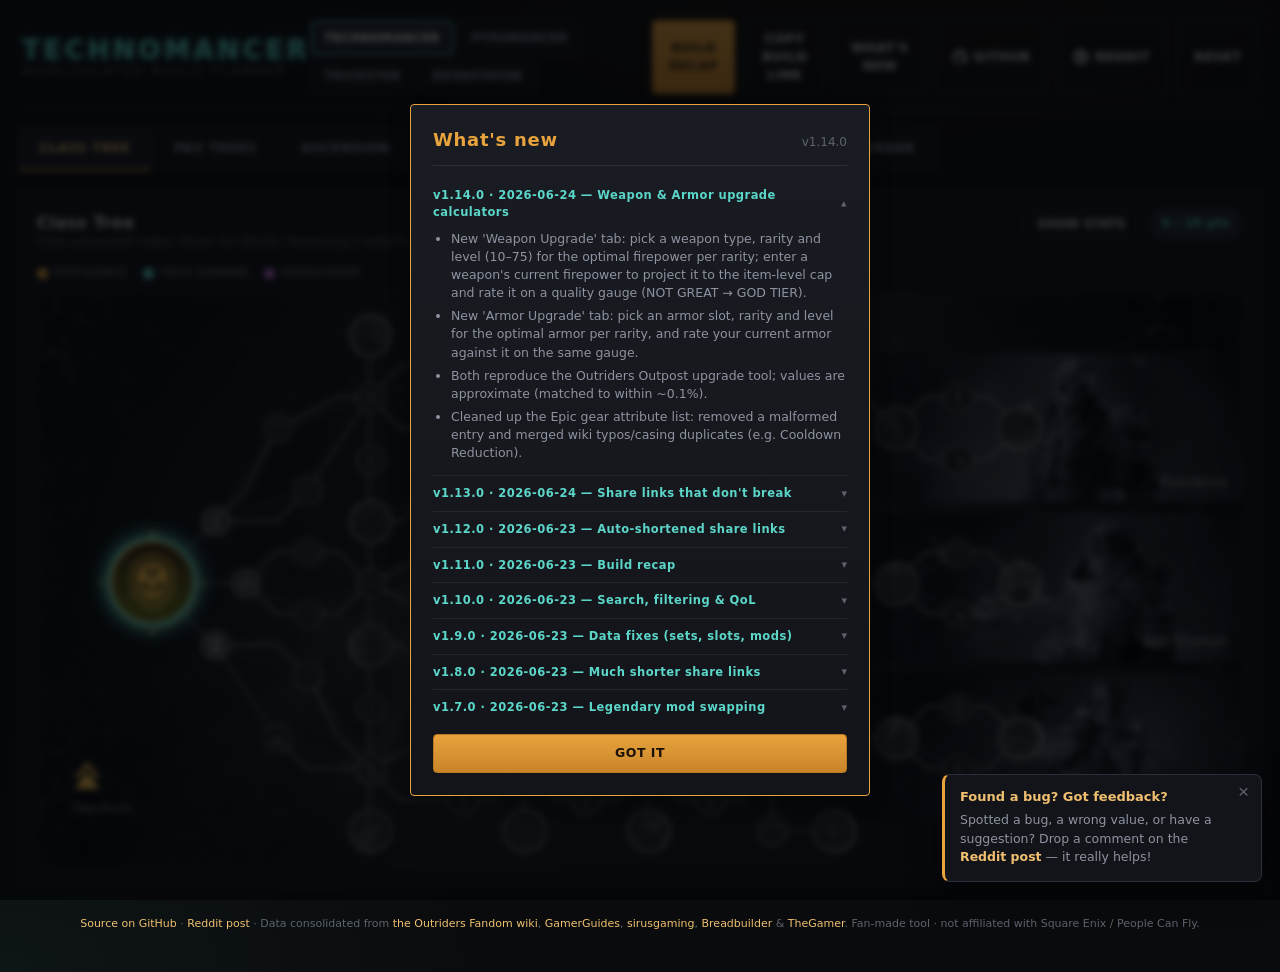
<file: index.html>
<!DOCTYPE html>
<html lang="en">
<head>
  <meta charset="UTF-8" />
  <meta name="viewport" content="width=device-width, initial-scale=1.0" />
  <title>Outriders Worldslayer — Build Planner</title>
  <link rel="stylesheet" href="styles.css" />
</head>
<body>
  <div id="app">
    <header class="topbar">
      <div class="brand">
        <span class="brand-class" id="brand-class">TECHNOMANCER</span>
        <span class="brand-sub">Worldslayer Build Planner</span>
      </div>
      <div class="class-switch" id="class-switch"></div>
      <div class="topbar-actions">
        <button id="btn-recap" class="btn btn-accent">Build recap</button>
        <button id="btn-share" class="btn btn-ghost">Copy build link</button>
        <button id="btn-whatsnew" class="btn btn-ghost">What's new</button>
        <a class="btn btn-ghost" href="https://github.com/Kernzs/Outriders-Worldslayer-planer" target="_blank" rel="noopener"><svg class="btn-ico" viewBox="0 0 24 24" aria-hidden="true"><path fill="currentColor" d="M12 .5C5.4.5 0 5.9 0 12.6c0 5.3 3.4 9.8 8.2 11.4.6.1.8-.3.8-.6v-2c-3.3.7-4-1.6-4-1.6-.6-1.4-1.3-1.8-1.3-1.8-1.1-.7.1-.7.1-.7 1.2.1 1.8 1.2 1.8 1.2 1.1 1.8 2.8 1.3 3.5 1 .1-.8.4-1.3.8-1.6-2.7-.3-5.5-1.3-5.5-5.9 0-1.3.5-2.4 1.2-3.2-.1-.3-.5-1.5.1-3.2 0 0 1-.3 3.3 1.2a11.5 11.5 0 0 1 6 0C17 5 18 5.3 18 5.3c.6 1.7.2 2.9.1 3.2.8.8 1.2 1.9 1.2 3.2 0 4.6-2.8 5.6-5.5 5.9.4.4.8 1.1.8 2.2v3.3c0 .3.2.7.8.6A12 12 0 0 0 24 12.6C24 5.9 18.6.5 12 .5z"/></svg>GitHub</a>
        <a class="btn btn-ghost" href="https://www.reddit.com/r/outriders/comments/1udcecz/i_built_a_free_outriders_worldslayer_build/" target="_blank" rel="noopener"><svg class="btn-ico" viewBox="0 0 24 24" aria-hidden="true"><path fill="currentColor" d="M12 0A12 12 0 0 0 0 12a12 12 0 0 0 12 12 12 12 0 0 0 12-12A12 12 0 0 0 12 0zm5.01 4.74c.69 0 1.25.56 1.25 1.25a1.25 1.25 0 0 1-2.5.06l-2.6-.55-.8 3.75c1.83.07 3.48.63 4.68 1.49.3-.31.73-.5 1.2-.5.97 0 1.76.8 1.76 1.76 0 .72-.43 1.33-1.01 1.61.03.17.04.34.04.52 0 2.7-3.13 4.87-7 4.87-3.88 0-7.02-2.17-7.02-4.87 0-.18.02-.35.05-.52A1.76 1.76 0 0 1 3 11.74c0-.96.79-1.75 1.76-1.75.46 0 .89.19 1.2.5 1.21-.86 2.85-1.42 4.68-1.49l.91-4.27a.34.34 0 0 1 .41-.27l2.96.63c.21-.43.65-.73 1.16-.73zM9.25 12c-.69 0-1.25.56-1.25 1.25 0 .69.56 1.25 1.25 1.25.69 0 1.25-.56 1.25-1.25 0-.69-.56-1.25-1.25-1.25zm5.5 0c-.69 0-1.25.56-1.25 1.25 0 .69.56 1.25 1.25 1.25.69 0 1.25-.56 1.25-1.25 0-.69-.56-1.25-1.25-1.25zm-5.47 3.99a.33.33 0 0 0-.23.57c.84.84 2.43.9 2.9.9.46 0 2.05-.06 2.9-.9a.33.33 0 1 0-.46-.46c-.53.53-1.67.71-2.43.71-.76 0-1.9-.18-2.43-.71a.33.33 0 0 0-.25-.1z"/></svg>Reddit</a>
        <button id="btn-reset" class="btn btn-ghost">Reset</button>
      </div>
    </header>

    <nav class="tabs" id="tabs">
      <button class="tab is-active" data-tab="tree">Class Tree</button>
      <button class="tab" data-tab="pax">PAX Trees</button>
      <button class="tab" data-tab="ascension">Ascension</button>
      <button class="tab" data-tab="loadout">Gear &amp; Skills</button>
      <button class="tab" data-tab="wupgrade">Weapon Upgrade</button>
      <button class="tab" data-tab="aupgrade">Armor Upgrade</button>
    </nav>

    <div class="layout">
      <main class="content">
        <section class="panel" id="panel-tree"></section>
        <section class="panel hidden" id="panel-pax"></section>
        <section class="panel hidden" id="panel-ascension"></section>
        <section class="panel hidden" id="panel-loadout"></section>
        <section class="panel hidden" id="panel-wupgrade"></section>
        <section class="panel hidden" id="panel-aupgrade"></section>
      </main>

      <aside class="summary" id="summary">
        <h2 class="summary-title">Build Summary</h2>
        <div id="summary-body"></div>
      </aside>
    </div>

    <footer class="footnote">
      <a href="https://github.com/Kernzs/Outriders-Worldslayer-planer" target="_blank" rel="noopener">Source on GitHub</a> ·
      <a href="https://www.reddit.com/r/outriders/comments/1udcecz/i_built_a_free_outriders_worldslayer_build/" target="_blank" rel="noopener">Reddit post</a> ·
      Data consolidated from
      <a href="https://outriders.fandom.com" target="_blank" rel="noopener">the Outriders Fandom wiki</a>,
      <a href="https://www.gamerguides.com/outriders-worldslayer" target="_blank" rel="noopener">GamerGuides</a>,
      <a href="https://sirusgaming.com" target="_blank" rel="noopener">sirusgaming</a>,
      <a href="https://paradoxzyx.github.io" target="_blank" rel="noopener">Breadbuilder</a> &amp;
      <a href="https://www.thegamer.com" target="_blank" rel="noopener">TheGamer</a>.
      Fan-made tool · not affiliated with Square Enix / People Can Fly.
    </footer>
  </div>

  <script src="data.js"></script>
  <script src="app.js"></script>
  <!-- Privacy-friendly, cookieless analytics (GoatCounter) — aggregate counts only, no personal data. -->
  <script data-goatcounter="https://kernz-outriders.goatcounter.com/count"
          async src="//gc.zgo.at/count.js"></script>
</body>
</html>
</file>
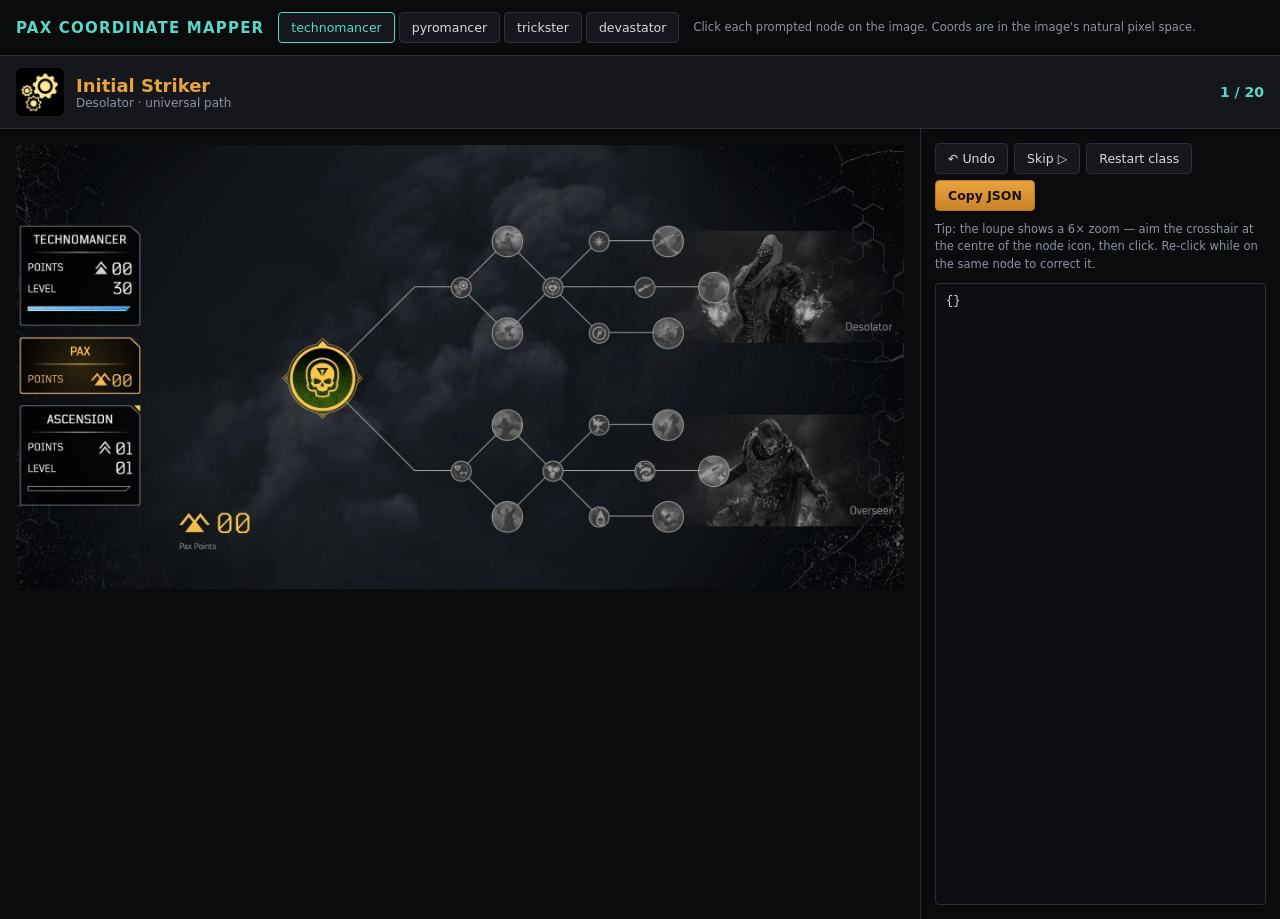
<file: tools/pax-mapper.html>
<!DOCTYPE html>
<html lang="en">
<head>
<meta charset="UTF-8" />
<meta name="viewport" content="width=device-width, initial-scale=1.0" />
<title>PAX coordinate mapper</title>
<style>
  :root { --bg:#0a0b0d; --panel:#15171d; --line:#2b2f3a; --txt:#d7dae0; --dim:#8d93a0; --accent:#e8a33d; --tech:#5bd6c9; --good:#6fcf6f; }
  * { box-sizing:border-box; }
  body { margin:0; background:var(--bg); color:var(--txt); font:14px "Segoe UI",system-ui,sans-serif; }
  header { display:flex; align-items:center; gap:14px; flex-wrap:wrap; padding:12px 16px; border-bottom:1px solid var(--line); position:sticky; top:0; background:var(--bg); z-index:10; }
  h1 { font-size:15px; margin:0; letter-spacing:.08em; color:var(--tech); }
  .classes { display:flex; gap:4px; }
  button { font:inherit; font-size:12.5px; padding:7px 12px; border-radius:4px; border:1px solid var(--line); background:var(--panel); color:var(--txt); cursor:pointer; }
  button:hover { border-color:var(--accent); }
  button.active { border-color:var(--tech); color:var(--tech); }
  .accent { background:linear-gradient(180deg,var(--accent),#c9842a); color:#1a1206; border-color:#b9791f; font-weight:700; }
  .prompt { display:flex; align-items:center; gap:12px; padding:12px 16px; background:var(--panel); border-bottom:1px solid var(--line); }
  .prompt img { width:48px; height:48px; border-radius:6px; background:#000; object-fit:contain; }
  .prompt .big { font-size:18px; font-weight:700; color:var(--accent); }
  .prompt .sub { font-size:12px; color:var(--dim); }
  .prompt .prog { margin-left:auto; font-variant-numeric:tabular-nums; color:var(--tech); font-weight:700; }
  .wrap { display:grid; grid-template-columns:1fr 360px; gap:0; }
  .stage-wrap { position:relative; padding:16px; overflow:auto; }
  .stage { position:relative; display:inline-block; cursor:crosshair; }
  .stage img { display:block; width:100%; max-width:1500px; user-select:none; -webkit-user-drag:none; }
  .reticle { position:fixed; width:46px; height:46px; border:2px solid var(--accent); border-radius:50%; pointer-events:none; transform:translate(-50%,-50%); z-index:50; box-shadow:0 0 0 1px #000; }
  .reticle::before,.reticle::after { content:""; position:absolute; background:var(--accent); }
  .reticle::before { left:50%; top:-8px; width:1px; height:62px; transform:translateX(-50%); }
  .reticle::after { top:50%; left:-8px; height:1px; width:62px; transform:translateY(-50%); }
  .loupe { position:fixed; width:160px; height:160px; border:2px solid var(--tech); border-radius:50%; pointer-events:none; z-index:50; overflow:hidden; box-shadow:0 4px 16px rgba(0,0,0,.6); background:#000; }
  .loupe canvas { display:block; }
  .placed { position:absolute; width:14px; height:14px; transform:translate(-50%,-50%); border-radius:50%; background:rgba(111,207,111,.35); border:2px solid var(--good); pointer-events:none; }
  .placed.cur { background:rgba(232,163,61,.4); border-color:var(--accent); }
  aside { border-left:1px solid var(--line); padding:14px; display:flex; flex-direction:column; gap:10px; height:calc(100vh - 110px); position:sticky; top:110px; }
  .controls { display:flex; gap:6px; flex-wrap:wrap; }
  textarea { flex:1; width:100%; background:#0c0e13; color:var(--txt); border:1px solid var(--line); border-radius:4px; padding:10px; font:12px ui-monospace,Consolas,monospace; resize:none; }
  .hint { font-size:11.5px; color:var(--dim); line-height:1.5; }
  .done { color:var(--good); font-weight:700; }
</style>
</head>
<body>
<header>
  <h1>PAX COORDINATE MAPPER</h1>
  <div class="classes" id="classes"></div>
  <span class="hint">Click each prompted node on the image. Coords are in the image's natural pixel space.</span>
</header>
<div class="prompt" id="prompt"></div>
<div class="wrap">
  <div class="stage-wrap">
    <div class="stage" id="stage"><img id="tree" alt=""></div>
  </div>
  <aside>
    <div class="controls">
      <button id="undo">↶ Undo</button>
      <button id="skip">Skip ▷</button>
      <button id="restart">Restart class</button>
      <button id="copy" class="accent">Copy JSON</button>
    </div>
    <div class="hint">Tip: the loupe shows a 6× zoom — aim the crosshair at the centre of the node icon, then click. Re-click while on the same node to correct it.</div>
    <textarea id="out" spellcheck="false"></textarea>
  </aside>
</div>

<div class="reticle" id="reticle" style="display:none"></div>
<div class="loupe" id="loupe" style="display:none"><canvas id="loupeC" width="160" height="160"></canvas></div>

<script src="../data.js"></script>
<script>
(() => {
  const D = window.OUTRIDERS_DATA;
  const CLASSES = ["technomancer","pyromancer","trickster","devastator"];
  const NAT_W = 2000, NAT_H = 1000; // thegamer PAX tree images
  const ZOOM = 6, LOUPE = 160;

  const stage = document.getElementById("stage");
  const img = document.getElementById("tree");
  const reticle = document.getElementById("reticle");
  const loupe = document.getElementById("loupe");
  const lctx = document.getElementById("loupeC").getContext("2d");
  const promptEl = document.getElementById("prompt");
  const out = document.getElementById("out");

  let cls = CLASSES[0];
  let queue = [];      // {branch, path, name, icon}
  let idx = 0;
  const coords = {};   // coords[class][branch][name] = [x,y]

  function buildQueue() {
    queue = [];
    for (const b of D.classes[cls].pax.branches)
      for (const n of b.nodes)
        queue.push({ branch: b.name, path: n.path, name: n.name, icon: n.icon });
    idx = 0;
  }
  function natFromEvent(e) {
    const r = img.getBoundingClientRect();
    const x = (e.clientX - r.left) / r.width * NAT_W;
    const y = (e.clientY - r.top) / r.height * NAT_H;
    return [Math.round(x), Math.round(y)];
  }
  function curNode() { return queue[idx]; }

  function renderPrompt() {
    const n = curNode();
    if (!n) { promptEl.innerHTML = `<span class="done">✓ All ${queue.length} nodes placed for ${cls}. Copy the JSON →</span>`; renderMarkers(); return; }
    const placed = coords[cls]?.[n.branch]?.[n.name];
    promptEl.innerHTML =
      `${n.icon ? `<img src="../assets/pax/${encodeURIComponent(n.icon)}" alt="">` : `<div style="width:48px"></div>`}
       <div><div class="big">${n.name}</div><div class="sub">${n.branch} · ${n.path} path${placed ? ` · already at [${placed}] (click to redo)` : ""}</div></div>
       <div class="prog">${idx + 1} / ${queue.length}</div>`;
    renderMarkers();
  }
  function renderMarkers() {
    stage.querySelectorAll(".placed").forEach((m) => m.remove());
    const c = coords[cls] || {};
    for (const b of Object.keys(c)) for (const name of Object.keys(c[b])) {
      const [x, y] = c[b][name];
      const m = document.createElement("div");
      m.className = "placed" + (curNode() && curNode().name === name && curNode().branch === b ? " cur" : "");
      m.style.left = (x / NAT_W * 100) + "%";
      m.style.top = (y / NAT_H * 100) + "%";
      m.title = name;
      stage.appendChild(m);
    }
  }
  function writeOut() { out.value = JSON.stringify(coords, null, 2); }

  function record(e) {
    const n = curNode(); if (!n) return;
    const [x, y] = natFromEvent(e);
    coords[cls] = coords[cls] || {};
    coords[cls][n.branch] = coords[cls][n.branch] || {};
    coords[cls][n.branch][n.name] = [x, y];
    writeOut();
    if (idx < queue.length) idx++;
    renderPrompt();
  }

  // image + loupe
  stage.addEventListener("click", record);
  stage.addEventListener("mousemove", (e) => {
    reticle.style.display = loupe.style.display = "block";
    reticle.style.left = e.clientX + "px"; reticle.style.top = e.clientY + "px";
    // place loupe offset from cursor, flip near edges
    let lx = e.clientX + 30, ly = e.clientY + 30;
    if (lx + LOUPE > innerWidth) lx = e.clientX - LOUPE - 30;
    if (ly + LOUPE > innerHeight) ly = e.clientY - LOUPE - 30;
    loupe.style.left = lx + "px"; loupe.style.top = ly + "px";
    const [nx, ny] = natFromEvent(e);
    const srcW = LOUPE / ZOOM, srcH = LOUPE / ZOOM;
    lctx.clearRect(0, 0, LOUPE, LOUPE);
    try { lctx.drawImage(img, nx - srcW / 2, ny - srcH / 2, srcW, srcH, 0, 0, LOUPE, LOUPE); } catch {}
    lctx.strokeStyle = "#e8a33d"; lctx.lineWidth = 1;
    lctx.beginPath(); lctx.moveTo(LOUPE/2, 0); lctx.lineTo(LOUPE/2, LOUPE); lctx.moveTo(0, LOUPE/2); lctx.lineTo(LOUPE, LOUPE/2); lctx.stroke();
  });
  stage.addEventListener("mouseleave", () => { reticle.style.display = loupe.style.display = "none"; });

  // controls
  document.getElementById("undo").onclick = () => {
    if (idx > 0) idx--;
    const n = curNode();
    if (n && coords[cls]?.[n.branch]) { delete coords[cls][n.branch][n.name]; }
    writeOut(); renderPrompt();
  };
  document.getElementById("skip").onclick = () => { if (idx < queue.length) idx++; renderPrompt(); };
  document.getElementById("restart").onclick = () => { delete coords[cls]; buildQueue(); writeOut(); renderPrompt(); };
  document.getElementById("copy").onclick = async () => {
    out.select();
    try { await navigator.clipboard.writeText(out.value); document.getElementById("copy").textContent = "Copied!"; setTimeout(()=>document.getElementById("copy").textContent="Copy JSON",1200);} catch {}
  };

  // class switcher
  const cw = document.getElementById("classes");
  for (const c of CLASSES) {
    const b = document.createElement("button");
    b.textContent = c; b.className = c === cls ? "active" : "";
    b.onclick = () => { cls = c; img.src = `../assets/paxtrees/${cls}.jpg`; [...cw.children].forEach(x=>x.classList.toggle("active", x===b)); buildQueue(); renderPrompt(); };
    cw.appendChild(b);
  }

  img.src = `../assets/paxtrees/${cls}.jpg`;
  buildQueue();
  writeOut();
  renderPrompt();
})();
</script>
</body>
</html>
</file>
<file: styles.css>
/* ===== Outriders Worldslayer — Technomancer planner theme ===== */
:root {
  --bg: #0a0b0d;
  --bg-panel: #131419;
  --bg-panel-2: #1a1c23;
  --bg-elev: #20232c;
  --line: #2b2f3a;
  --line-soft: #23262f;
  --txt: #d7dae0;
  --txt-dim: #8d93a0;
  --txt-faint: #5d626e;
  --accent: #e8a33d;      /* amber — Worldslayer gold */
  --accent-2: #f0c070;
  --tech: #5bd6c9;        /* technomancer teal */
  --legendary: #d8762a;   /* legendary orange */
  --good: #6fcf6f;
  --bad: #e0625a;
  --t1: #6f86d6;
  --t2: #c06fd6;
  --t3: #e8a33d;
  --radius: 4px;
  --shadow: 0 4px 18px rgba(0,0,0,.55);
}

* { box-sizing: border-box; scrollbar-width: thin; scrollbar-color: #3a3f4d transparent; }
::-webkit-scrollbar { width: 9px; height: 9px; }
::-webkit-scrollbar-track { background: transparent; }
::-webkit-scrollbar-thumb { background: #2f3441; border-radius: 5px; border: 2px solid transparent; background-clip: content-box; }
::-webkit-scrollbar-thumb:hover { background: var(--accent); background-clip: content-box; }
html, body { margin: 0; padding: 0; }
body {
  background:
    radial-gradient(1200px 600px at 70% -10%, rgba(232,163,61,.06), transparent 60%),
    radial-gradient(900px 500px at 0% 100%, rgba(91,214,201,.05), transparent 55%),
    var(--bg);
  color: var(--txt);
  font-family: "Segoe UI", "Inter", system-ui, sans-serif;
  font-size: 14px;
  line-height: 1.45;
  min-height: 100vh;
}

#app { max-width: 1600px; margin: 0 auto; padding: 0 18px 40px; }

/* ---- Topbar ---- */
.topbar {
  display: flex; align-items: center; justify-content: space-between;
  padding: 20px 4px 16px; border-bottom: 1px solid var(--line);
}
.brand { display: flex; flex-direction: column; line-height: 1.05; }
.brand-class {
  font-size: 26px; font-weight: 800; letter-spacing: .14em;
  color: var(--tech); text-shadow: 0 0 18px rgba(91,214,201,.35);
}
.brand-sub { font-size: 12px; letter-spacing: .25em; color: var(--txt-faint); text-transform: uppercase; }
.topbar-actions { display: flex; gap: 10px; }

.class-switch { display: flex; gap: 4px; flex-wrap: wrap; }
.class-btn {
  font: inherit; font-size: 11.5px; font-weight: 600; letter-spacing: .05em; text-transform: uppercase;
  padding: 8px 13px; cursor: pointer; border-radius: var(--radius);
  background: var(--bg-panel); color: var(--txt-dim); border: 1px solid var(--line-soft);
  transition: .14s;
}
.class-btn:hover { color: var(--txt); border-color: var(--line); }
.class-btn.active { color: #fff; border-color: var(--tech); background: var(--bg-elev); box-shadow: inset 0 0 0 1px rgba(91,214,201,.3); }

.btn {
  font: inherit; font-size: 12.5px; font-weight: 600; letter-spacing: .04em;
  padding: 9px 16px; border-radius: var(--radius); cursor: pointer;
  border: 1px solid var(--line); background: var(--bg-elev); color: var(--txt);
  transition: .15s; text-transform: uppercase;
}
.btn:hover { border-color: var(--accent); color: #fff; }
.btn-accent { background: linear-gradient(180deg, var(--accent), #c9842a); border-color: #b9791f; color: #1a1206; }
.btn-accent:hover { filter: brightness(1.1); color: #1a1206; }
.btn-ghost { background: transparent; }
a.btn { display: inline-flex; align-items: center; text-decoration: none; }
.btn-ico { width: 14px; height: 14px; margin-right: 7px; flex: 0 0 auto; }

/* feedback nudge (bottom-right) */
.fb-toast { position: fixed; bottom: 18px; right: 18px; max-width: 320px; z-index: 200;
  background: var(--bg-panel); border: 1px solid var(--line); border-left: 3px solid var(--accent);
  border-radius: 8px; padding: 13px 32px 14px 15px; box-shadow: 0 10px 30px rgba(0,0,0,.5);
  animation: fb-in .35s ease; }
@keyframes fb-in { from { opacity: 0; transform: translateY(14px); } to { opacity: 1; transform: none; } }
.fb-toast-h { font-size: 13px; font-weight: 700; color: var(--accent-2); margin-bottom: 4px; }
.fb-toast-body { font-size: 12.5px; color: var(--txt-dim); line-height: 1.5; }
.fb-toast-body a { color: var(--accent-2); text-decoration: none; font-weight: 600; }
.fb-toast-body a:hover { text-decoration: underline; }
.fb-close { position: absolute; top: 5px; right: 8px; background: none; border: none; color: var(--txt-faint); font-size: 19px; line-height: 1; cursor: pointer; padding: 2px 4px; }
.fb-close:hover { color: #fff; }
.footnote a { color: var(--accent-2); text-decoration: none; }
.footnote a:hover { text-decoration: underline; }

/* ---- Tabs ---- */
.tabs { display: flex; gap: 2px; margin: 16px 0 18px; flex-wrap: wrap; }
.tab {
  font: inherit; font-weight: 600; letter-spacing: .06em; text-transform: uppercase;
  font-size: 12.5px; padding: 11px 20px; cursor: pointer;
  background: var(--bg-panel); color: var(--txt-dim);
  border: 1px solid var(--line-soft); border-bottom: 2px solid transparent;
}
.tab:hover { color: var(--txt); }
.tab.is-active { color: var(--accent-2); background: var(--bg-panel-2); border-bottom-color: var(--accent); }

/* ---- Layout ---- */
.layout { display: grid; grid-template-columns: 1fr 320px; gap: 18px; align-items: start; }
/* Class Tree tab: give the (wide) tree the full row */
.layout.full-tree { grid-template-columns: minmax(0, 1fr); }
.layout.full-tree .summary { display: none; }
.panel { background: var(--bg-panel); border: 1px solid var(--line-soft); border-radius: var(--radius); padding: 18px; }
.panel.hidden { display: none; }

/* ---- Summary sidebar ---- */
.summary {
  position: sticky; top: 14px;
  background: linear-gradient(180deg, var(--bg-panel-2), var(--bg-panel));
  border: 1px solid var(--line); border-radius: var(--radius);
  padding: 16px; box-shadow: var(--shadow);
}
.summary-title {
  margin: 0 0 12px; font-size: 13px; letter-spacing: .16em; text-transform: uppercase;
  color: var(--accent); border-bottom: 1px solid var(--line); padding-bottom: 10px;
}
.sum-section { margin-bottom: 16px; }
.sum-section h3 {
  font-size: 11px; letter-spacing: .12em; text-transform: uppercase;
  color: var(--txt-faint); margin: 0 0 7px;
}
.budget-row { display: flex; justify-content: space-between; font-size: 12.5px; padding: 3px 0; }
.budget-row b { color: var(--tech); font-variant-numeric: tabular-nums; }
.stat-line { display: flex; justify-content: space-between; font-size: 12.5px; padding: 2px 0; border-bottom: 1px dashed var(--line-soft); }
.stat-line .v { color: var(--accent-2); font-weight: 700; font-variant-numeric: tabular-nums; }
.chip-list { display: flex; flex-wrap: wrap; gap: 5px; }
.chip {
  font-size: 11px; padding: 3px 8px; border-radius: 3px;
  background: var(--bg-elev); border: 1px solid var(--line); color: var(--txt-dim);
}
.chip.on { color: var(--tech); border-color: rgba(91,214,201,.4); }
.chip.has-tip { cursor: help; }
.chip.has-tip:hover { border-color: var(--accent); color: var(--accent-2); }
.empty-note { color: var(--txt-faint); font-size: 12px; font-style: italic; }

/* ---- Section heading inside panels ---- */
.section-head { display: flex; align-items: baseline; justify-content: space-between; margin-bottom: 14px; }
.section-head h2 { margin: 0; font-size: 16px; letter-spacing: .04em; }
.section-head .hint { font-size: 12px; color: var(--txt-faint); }
.points-pill {
  font-size: 12px; font-weight: 700; letter-spacing: .04em;
  padding: 5px 12px; border-radius: 999px; background: var(--bg-elev);
  border: 1px solid var(--line); color: var(--tech); font-variant-numeric: tabular-nums;
}

/* ---- Skill / PAX trees ---- */
.branches { display: grid; gap: 14px; }
.branches.cols-3 { grid-template-columns: repeat(3, 1fr); }
.branches.cols-2 { grid-template-columns: repeat(2, 1fr); }
.branch { background: var(--bg-panel-2); border: 1px solid var(--line-soft); border-radius: var(--radius); padding: 12px; }
.branch-head { font-size: 13px; font-weight: 700; letter-spacing: .08em; text-transform: uppercase; color: var(--accent-2); margin-bottom: 3px; }
.branch-theme { font-size: 11px; color: var(--txt-faint); margin-bottom: 10px; }
.path-label { font-size: 10px; letter-spacing: .14em; text-transform: uppercase; color: var(--txt-faint); margin: 10px 0 5px; }

.node {
  display: block; width: 100%; text-align: left; cursor: pointer;
  background: var(--bg-elev); border: 1px solid var(--line); border-left: 3px solid var(--line);
  border-radius: 3px; padding: 8px 10px; margin-bottom: 6px; color: var(--txt); transition: .12s;
}
.node:hover:not(:disabled) { border-color: var(--accent); transform: translateX(2px); }
.node:disabled { opacity: .38; cursor: not-allowed; }
.node.sel { border-left-color: var(--accent); background: linear-gradient(90deg, rgba(232,163,61,.14), var(--bg-elev) 65%); box-shadow: inset 0 0 0 1px rgba(232,163,61,.25); }
.node-name { font-size: 12.5px; font-weight: 600; }
.node.sel .node-name { color: var(--accent-2); }
.node-bonus { font-size: 11px; color: var(--txt-dim); margin-top: 2px; }
.node-core { border-left-color: var(--tech); }
.node-core .node-name { color: var(--tech); }

/* ---- Ascension ---- */
.asc-cats { display: grid; grid-template-columns: repeat(2, 1fr); gap: 14px; }
.asc-cat { background: var(--bg-panel-2); border: 1px solid var(--line-soft); border-radius: var(--radius); padding: 12px; }
.asc-cat h3 { margin: 0 0 10px; font-size: 13px; letter-spacing: .08em; text-transform: uppercase; color: var(--accent-2); }
.asc-node { margin-bottom: 11px; }
.asc-node-top { display: flex; justify-content: space-between; align-items: baseline; }
.asc-node-name { font-size: 12.5px; font-weight: 600; }
.asc-node-val { font-size: 11.5px; color: var(--tech); font-variant-numeric: tabular-nums; }
.stepper { display: flex; align-items: center; gap: 8px; margin-top: 4px; }
.stepper button {
  width: 24px; height: 24px; border-radius: 3px; cursor: pointer;
  background: var(--bg-elev); border: 1px solid var(--line); color: var(--txt); font-size: 15px; line-height: 1;
}
.stepper button:hover:not(:disabled) { border-color: var(--accent); color: #fff; }
.stepper button:disabled { opacity: .3; cursor: not-allowed; }
.stepper-bar { flex: 1; height: 7px; border-radius: 4px; background: var(--bg); overflow: hidden; border: 1px solid var(--line-soft); }
.stepper-fill { height: 100%; background: linear-gradient(90deg, var(--accent), var(--accent-2)); width: 0; transition: .15s; }
.stepper-count { width: 38px; text-align: right; font-size: 12px; color: var(--txt-dim); font-variant-numeric: tabular-nums; }

/* ---- Firepower calculator ---- */
.fp-controls { display: flex; flex-wrap: wrap; gap: 14px; margin-bottom: 22px; }
.fp-field { flex: 1 1 200px; display: flex; flex-direction: column; gap: 6px; }
.fp-label { font-size: 11px; letter-spacing: .12em; text-transform: uppercase; color: var(--txt-faint); }
.fp-input { width: 100%; font: inherit; font-size: 13px; padding: 9px 10px; background: var(--bg-elev); color: var(--txt); border: 1px solid var(--line); border-radius: 5px; }
.fp-input:focus { outline: none; border-color: var(--accent); box-shadow: 0 0 0 2px rgba(232,163,61,.18); }
.fp-section { margin-top: 24px; }
.fp-section-h { font-size: 11.5px; letter-spacing: .1em; text-transform: uppercase; color: var(--accent-2); border-bottom: 1px solid var(--line); padding-bottom: 9px; margin-bottom: 14px; }
.fp-grid { display: grid; grid-template-columns: repeat(4, 1fr); gap: 12px; }
.fp-card { --rc: var(--line); position: relative; background: linear-gradient(180deg, color-mix(in srgb, var(--rc) 13%, var(--bg-panel-2)), var(--bg-panel-2) 75%); border: 1px solid var(--line-soft); border-top: 3px solid var(--rc); border-radius: var(--radius); padding: 14px 10px 13px; text-align: center; transition: transform .15s, box-shadow .15s, border-color .15s; }
.fp-card:hover { transform: translateY(-2px); border-color: color-mix(in srgb, var(--rc) 45%, var(--line)); box-shadow: 0 5px 16px rgba(0,0,0,.32); }
.fp-card.sel { border-color: var(--rc); box-shadow: 0 0 0 1px var(--rc), 0 4px 14px color-mix(in srgb, var(--rc) 30%, transparent); }
.fp-card.unusual { --rc: #8f9d8a; }
.fp-card.rare { --rc: #5b9bd6; }
.fp-card.epic { --rc: #b06fd6; }
.fp-card.legendary { --rc: var(--accent); }
.fp-rarity { font-size: 10.5px; letter-spacing: .1em; text-transform: uppercase; color: var(--txt-faint); margin-bottom: 7px; }
.fp-rarity::before { content: ""; display: inline-block; width: 7px; height: 7px; border-radius: 50%; background: var(--rc); margin-right: 6px; vertical-align: middle; box-shadow: 0 0 5px var(--rc); }
.fp-val { font-size: 25px; font-weight: 800; color: #fff; font-variant-numeric: tabular-nums; line-height: 1.05; text-shadow: 0 1px 2px rgba(0,0,0,.45); }
.fp-sub { font-size: 11px; color: var(--txt-dim); margin-top: 4px; font-variant-numeric: tabular-nums; }
.fp-empty { grid-column: 1 / -1; color: var(--txt-faint); font-size: 12.5px; font-style: italic; padding: 6px 0; }
/* quality gauge */
.fp-gauge { position: relative; display: flex; height: 12px; border-radius: 6px; overflow: hidden; border: 1px solid var(--line); margin-top: 18px; }
.fp-seg { height: 100%; opacity: .5; }
.fp-cursor { position: absolute; top: -4px; bottom: -4px; width: 3px; background: #fff; border-radius: 2px; box-shadow: 0 0 7px rgba(255,255,255,.9); transform: translateX(-1.5px); transition: left .18s ease; }
.fp-tier-line { display: flex; align-items: center; gap: 11px; margin-top: 12px; }
.fp-tier { font-size: 12px; font-weight: 800; letter-spacing: .08em; text-transform: uppercase; padding: 5px 13px; border-radius: 5px; border: 1px solid; }
.fp-tier.bad { color: #e0726a; border-color: rgba(224,114,106,.5); background: rgba(224,114,106,.1); }
.fp-tier.ok { color: var(--accent-2); border-color: rgba(232,163,61,.4); background: rgba(232,163,61,.08); }
.fp-tier.good { color: #5bd6c9; border-color: rgba(91,214,201,.5); background: rgba(91,214,201,.1); }
.fp-tier.god { color: #1a1206; border-color: #b9791f; background: linear-gradient(180deg, var(--accent), #c9842a); box-shadow: 0 0 12px rgba(232,163,61,.4); }
.fp-tier-sub { font-size: 11.5px; color: var(--txt-dim); }

/* ---- Loadout / gear ---- */
.loadout-grid { display: grid; grid-template-columns: 1fr 1fr; gap: 14px; }
.gear-slot { background: var(--bg-panel-2); border: 1px solid var(--line-soft); border-radius: var(--radius); padding: 12px; }
.gear-slot-head { display: flex; justify-content: space-between; align-items: center; margin-bottom: 8px; }
.gear-slot-label { font-size: 11px; letter-spacing: .12em; text-transform: uppercase; color: var(--txt-faint); }
.gear-select { width: 100%; font: inherit; font-size: 12.5px; padding: 8px; background: var(--bg-elev); color: var(--txt); border: 1px solid var(--line); border-radius: 3px; }
.gear-select:focus { outline: none; border-color: var(--accent); }
.gear-detail { margin-top: 9px; font-size: 12px; }
.gear-detail .row { display: flex; justify-content: space-between; padding: 2px 0; color: var(--txt-dim); }
.gear-detail .row .k { color: var(--txt-faint); }
.tag { display: inline-block; font-size: 10px; padding: 2px 6px; border-radius: 3px; margin: 3px 4px 0 0; background: var(--bg-elev); border: 1px solid var(--line); color: var(--tech); }
.tag.mod { color: var(--accent-2); border-color: rgba(232,163,61,.35); }
.set-active { color: var(--good); font-size: 11.5px; margin-top: 6px; font-weight: 600; }
.set-bonus-text { font-size: 11px; color: var(--txt-dim); margin-top: 3px; }
.skills-pick { display: flex; flex-wrap: wrap; gap: 8px; }
.skill-card {
  flex: 1 1 calc(33% - 8px); min-width: 180px; cursor: pointer; text-align: left;
  background: var(--bg-elev); border: 1px solid var(--line); border-radius: 3px; padding: 10px; color: var(--txt); transition: .12s;
}
.skill-card:hover { border-color: var(--accent); }
.skill-card.sel { border-color: var(--tech); box-shadow: inset 0 0 0 1px rgba(91,214,201,.35); }
.skill-card .sk-name { font-weight: 600; font-size: 12.5px; }
.skill-card.sel .sk-name { color: var(--tech); }
.skill-card .sk-desc { font-size: 11px; color: var(--txt-dim); margin-top: 4px; }

.tier-badge { font-size: 9.5px; font-weight: 800; padding: 1px 5px; border-radius: 2px; margin-right: 5px; }
.tier-1 { background: rgba(111,134,214,.2); color: var(--t1); }
.tier-2 { background: rgba(192,111,214,.2); color: var(--t2); }
.tier-3 { background: rgba(232,163,61,.2); color: var(--t3); }

.toast {
  position: fixed; bottom: 24px; left: 50%; transform: translateX(-50%) translateY(20px);
  background: var(--bg-elev); border: 1px solid var(--accent); color: var(--accent-2);
  padding: 11px 20px; border-radius: var(--radius); font-size: 13px; box-shadow: var(--shadow);
  opacity: 0; pointer-events: none; transition: .25s;
}
.toast.show { opacity: 1; transform: translateX(-50%) translateY(0); }

.footnote { margin-top: 28px; text-align: center; font-size: 11px; color: var(--txt-faint); line-height: 1.6; }

/* ---- Visual skill tree ---- */
.tree-legend { display: flex; gap: 16px; margin-bottom: 12px; flex-wrap: wrap; }
.legend-item { display: inline-flex; align-items: center; gap: 6px; font-size: 11px; letter-spacing: .06em; text-transform: uppercase; color: var(--txt-dim); }
.legend-item i { width: 11px; height: 11px; border-radius: 50%; display: inline-block; }
.tree-stage {
  position: relative; width: 100%; line-height: 0;
  border: 1px solid var(--line-soft); border-radius: var(--radius); background-color: #08090b; overflow: hidden;
}
.tree-bg { display: block; width: 100%; height: auto; }
.tree-edges { position: absolute; inset: 0; width: 100%; height: 100%; pointer-events: none; }
.tree-edges .edge { stroke: #3a3f4d; stroke-width: 2; }
.tree-edges .edge.on { stroke: var(--accent); stroke-width: 3; filter: drop-shadow(0 0 3px rgba(232,163,61,.6)); }
.tree-node {
  position: absolute; transform: translate(-50%, -50%);
  aspect-ratio: 1; border-radius: 50%; cursor: pointer; padding: 0;
  background: transparent; border: 0; transition: box-shadow .1s, background .1s;
}
.tree-node:hover { z-index: 5; box-shadow: inset 0 0 0 2px var(--accent), 0 0 14px 2px rgba(232,163,61,.55); }
.tree-node.locked { background: rgba(2,3,5,.5); }
.tree-node.locked:hover { box-shadow: none; cursor: not-allowed; }
.tree-node.sel { background: color-mix(in srgb, var(--c, var(--accent)) 28%, transparent); box-shadow: inset 0 0 0 3px var(--c, var(--accent)), 0 0 16px 3px var(--c, var(--accent)); }
.tree-node.core.sel { box-shadow: inset 0 0 0 3px var(--tech), 0 0 18px 3px var(--tech); }
.tree-tip {
  position: fixed; z-index: 100; pointer-events: none; max-width: 280px;
  background: var(--bg-elev); border: 1px solid var(--accent); border-radius: var(--radius);
  padding: 9px 12px; font-size: 12px; box-shadow: var(--shadow); opacity: 0; transition: opacity .1s;
}
.tree-tip.show { opacity: 1; }
.head-right { display: flex; align-items: center; gap: 10px; }
.btn-sm { padding: 7px 12px; font-size: 11.5px; }
.btn.on { border-color: var(--tech); color: var(--tech); }
.tree-stats {
  position: absolute; top: 10px; right: 10px; width: 264px; max-height: calc(100% - 20px); overflow-y: auto;
  background: #0c0e13; border: 1px solid var(--accent); border-radius: var(--radius);
  padding: 14px; box-shadow: 0 6px 24px rgba(0,0,0,.7); z-index: 6;
}
.tree-stats-h { font-size: 11px; letter-spacing: .14em; text-transform: uppercase; color: var(--accent); margin-bottom: 10px; border-bottom: 1px solid var(--line); padding-bottom: 7px; }
.tree-stats .stat-line {
  display: flex; align-items: flex-start; justify-content: space-between; gap: 12px;
  font-size: 12.5px; line-height: 1.35; padding: 5px 0; border-bottom: 1px solid var(--line-soft);
}
.tree-stats .stat-line span:first-child { flex: 1; min-width: 0; color: var(--txt); }
.tree-stats .stat-line .v { flex: 0 0 auto; white-space: nowrap; color: var(--accent-2); font-weight: 700; }
.tree-stats-note { font-size: 10px; color: var(--txt-faint); margin-top: 10px; font-style: italic; }
.tip-name { font-weight: 700; color: var(--accent-2); font-size: 13px; }
.tip-branch { font-size: 10px; letter-spacing: .1em; text-transform: uppercase; color: var(--txt-faint); margin-bottom: 5px; }
.tip-bonus { color: var(--txt-dim); line-height: 1.5; }
.tip-bonus b { color: var(--tech); }

/* ---- PAX interactive tree ---- */
.pax-stage { margin-bottom: 16px; }

/* ---- PAX reference image ---- */
.pax-ref { margin: 0 0 16px; }
.pax-ref img { width: 100%; max-width: 1100px; display: block; margin: 0 auto; border: 1px solid var(--line-soft); border-radius: var(--radius); }
.pax-ref figcaption { text-align: center; font-size: 11px; color: var(--txt-faint); margin-top: 6px; font-style: italic; }

/* ---- PAX node icon ---- */
.pax-row { display: flex; align-items: center; gap: 9px; }
.pax-icon { width: 34px; height: 34px; flex: 0 0 auto; border-radius: 5px; object-fit: contain; background: var(--bg-panel); }
.pax-icon.ph { background: var(--bg-elev); border: 1px dashed var(--line); }
.pax-text { min-width: 0; }

/* ---- Skill card icon ---- */
.sk-head { display: flex; align-items: center; gap: 8px; }
.sk-icon { width: 28px; height: 28px; border-radius: 4px; background: var(--bg-panel); flex: 0 0 auto; object-fit: contain; }

/* ---- Searchable mod picker ---- */
.mod-picker { position: relative; margin-top: 6px; }
.mp-trigger {
  width: 100%; display: flex; align-items: center; justify-content: space-between; gap: 8px;
  font: inherit; font-size: 11.5px; padding: 6px 8px; text-align: left; cursor: pointer;
  background: var(--bg-elev); color: var(--txt); border: 1px solid var(--line); border-radius: 3px;
}
.mp-trigger:hover { border-color: var(--accent); }
.mp-trigger span:first-child { overflow: hidden; text-overflow: ellipsis; white-space: nowrap; }
.mp-caret { color: var(--txt-faint); flex: 0 0 auto; }
.mod-picker.disabled .mp-trigger { opacity: .55; cursor: not-allowed; }
.mod-picker.dup .mp-trigger { border-color: var(--bad); color: var(--bad); }
.mod-picker.swapped .mp-trigger { border-color: var(--accent); color: var(--accent-2); }
.mp-pop {
  position: absolute; z-index: 20; left: 0; right: 0; top: calc(100% + 2px);
  background: var(--bg-panel-2); border: 1px solid var(--accent); border-radius: 4px; box-shadow: var(--shadow); padding: 6px;
}
.mp-pop.hidden { display: none; }
.mp-search {
  width: 100%; box-sizing: border-box; font: inherit; font-size: 11.5px; padding: 6px 8px; margin-bottom: 6px;
  background: var(--bg); color: var(--txt); border: 1px solid var(--line); border-radius: 3px;
}
.mp-search:focus { outline: none; border-color: var(--accent); }
.mp-list { max-height: 230px; overflow-y: auto; }
.mp-group { font-size: 10px; letter-spacing: .1em; text-transform: uppercase; color: var(--txt-faint); padding: 7px 4px 3px; }
.mp-opt { display: block; width: 100%; text-align: left; font: inherit; font-size: 11.5px; padding: 5px 8px; cursor: pointer; background: none; border: 0; color: var(--txt-dim); border-radius: 3px; }
.mp-opt:hover { background: var(--bg-elev); color: var(--txt); }
.mp-opt.sel { color: var(--accent-2); }
.mp-opt.mp-none { color: var(--txt-faint); font-style: italic; }

/* ---- Epic gear editor ---- */
.gear-select.sm { margin-top: 6px; font-size: 11.5px; padding: 6px 8px; }
.epic-editor { margin-top: 8px; padding-top: 8px; border-top: 1px dashed var(--line-soft); }
.epic-label { font-size: 10px; letter-spacing: .12em; text-transform: uppercase; color: var(--accent-2); margin: 8px 0 2px; }
.epic-label:first-child { margin-top: 0; }
.gear-select.swapped { border-color: var(--accent); color: var(--accent-2); }
.gear-select:disabled { opacity: .55; cursor: not-allowed; }
.gear-select.dup { border-color: var(--bad); color: var(--bad); box-shadow: inset 0 0 0 1px rgba(224,98,90,.4); }

/* duplicate-mod warning in the summary */
.sum-section.warn h3 { color: var(--bad); }
.chip.dup { color: var(--bad); border-color: rgba(224,98,90,.5); background: rgba(224,98,90,.1); }
.warn-note { font-size: 10.5px; color: var(--bad); margin-top: 6px; font-style: italic; }

/* ---- What's-new modal ---- */
.modal-back {
  position: fixed; inset: 0; z-index: 200; display: flex; align-items: center; justify-content: center;
  background: rgba(4,5,7,.72); backdrop-filter: blur(3px); padding: 20px;
}
.modal {
  max-width: 460px; width: 100%; background: linear-gradient(180deg, var(--bg-panel-2), var(--bg-panel));
  border: 1px solid var(--accent); border-radius: var(--radius); padding: 22px; box-shadow: var(--shadow);
}
.modal-head { display: flex; align-items: baseline; justify-content: space-between; border-bottom: 1px solid var(--line); padding-bottom: 12px; margin-bottom: 14px; }
.modal-head h2 { margin: 0; font-size: 18px; letter-spacing: .04em; color: var(--accent); }
.modal-ver { font-size: 12px; color: var(--txt-faint); font-variant-numeric: tabular-nums; }
.cl-log { max-height: 60vh; overflow-y: auto; margin: -2px -4px 4px; padding: 0 4px; }
.cl-entry { border-bottom: 1px solid var(--line-soft); }
.cl-head {
  width: 100%; display: flex; align-items: center; justify-content: space-between; gap: 10px;
  background: none; border: 0; cursor: pointer; padding: 9px 0; text-align: left; color: var(--tech); font: inherit;
}
.cl-head:hover { color: var(--accent-2); }
.cl-ver { font-size: 11.5px; letter-spacing: .04em; font-weight: 600; }
.cl-caret { font-size: 11px; color: var(--txt-faint); transition: transform .15s; }
.cl-entry.open .cl-caret { transform: rotate(180deg); }
.cl-body { display: none; padding-bottom: 8px; }
.cl-entry.open .cl-body { display: block; }
.cl-list { margin: 0; padding-left: 18px; }
.cl-list li { font-size: 12.5px; color: var(--txt-dim); margin-bottom: 5px; line-height: 1.45; }
.cl-note { border: 1px solid rgba(232,163,61,.45); border-left: 3px solid var(--accent); background: rgba(232,163,61,.08); border-radius: 6px; padding: 10px 12px; margin-bottom: 12px; font-size: 12.5px; line-height: 1.5; color: var(--accent-2); }
.cl-note strong { display: block; text-transform: uppercase; letter-spacing: .06em; font-size: 11px; color: var(--accent); margin-bottom: 4px; }
.cl-patch { border-left: 2px solid var(--line); padding-left: 10px; margin-bottom: 8px; }
.cl-patch-ver { font-size: 10.5px; letter-spacing: .04em; color: var(--accent-2); margin-bottom: 4px; font-weight: 600; }
.modal .btn { width: 100%; margin-top: 12px; }
.modal.wide { max-width: 720px; }

/* ---- Build recap ---- */
.recap-body { max-height: 64vh; overflow: hidden auto; display: grid; grid-template-columns: 1fr 1fr; gap: 0 22px; align-items: start; padding-right: 4px; }
.rc-col { min-width: 0; }
.rc-sec { margin-bottom: 14px; min-width: 0; }
.rc-sec h3 { font-size: 11px; letter-spacing: .12em; text-transform: uppercase; color: var(--accent); margin: 0 0 7px; border-bottom: 1px solid var(--line); padding-bottom: 5px; }
.rc-line { display: flex; justify-content: space-between; gap: 10px; font-size: 12px; padding: 2px 0; }
.rc-line b { color: var(--accent-2); font-variant-numeric: tabular-nums; }
.rc-empty { font-size: 12px; color: var(--txt-faint); font-style: italic; }
.rc-grp { margin-bottom: 7px; }
.rc-grp-h { font-size: 10px; letter-spacing: .1em; text-transform: uppercase; color: var(--tech); margin-bottom: 3px; }
.rc-chips { display: flex; flex-wrap: wrap; gap: 4px; }
.rc-chip { font-size: 10.5px; padding: 2px 7px; border-radius: 3px; background: var(--bg-elev); border: 1px solid var(--line); color: var(--txt-dim); }
.rc-skills { display: flex; flex-direction: column; gap: 5px; }
.rc-skill { display: flex; align-items: center; gap: 7px; font-size: 12px; color: var(--txt); }
.rc-skill img { width: 22px; height: 22px; border-radius: 4px; background: var(--bg-panel); }
.rc-gear { margin-bottom: 7px; }
.rc-gear-h { font-size: 12px; color: var(--txt); }
.rc-slot { font-size: 9.5px; letter-spacing: .08em; text-transform: uppercase; color: var(--txt-faint); margin-right: 4px; }
.rc-gear-attrs { font-size: 11px; color: var(--tech); margin-top: 1px; }
.rc-gear-mods { font-size: 11px; color: var(--accent-2); margin-top: 1px; }
.rc-sec.full { grid-column: 1 / -1; }
.rc-sub { font-size: 11px; color: var(--tech); font-weight: 600; letter-spacing: 0; text-transform: none; }
.rc-svg { height: 150px; width: auto; max-width: 100%; display: block; margin: 0 auto; background: #0c0e13; border: 1px solid var(--line-soft); border-radius: var(--radius); padding: 6px; box-sizing: border-box; }
.rc-edge { stroke: #2b2f3a; }
.rc-edge.on { stroke: var(--accent); }
.rc-node { fill: #14161c; stroke: #4a5060; }
.rc-node.on { fill: var(--accent); stroke: #fff; }
.rc-node.core { stroke: var(--tech); }
.rc-node.core.on { fill: var(--tech); stroke: #fff; }
.recap-actions { display: flex; gap: 10px; margin-top: 14px; }
.recap-actions .btn { margin-top: 0; }
@media (max-width: 620px) { .recap-body { grid-template-columns: 1fr; } }

@media (max-width: 940px) {
  .layout { grid-template-columns: minmax(0, 1fr); }
  .summary { position: static; }
  .branches.cols-3, .branches.cols-2 { grid-template-columns: 1fr; }
  .asc-cats, .loadout-grid { grid-template-columns: 1fr; }
}

/* ---- Phone ---- */
@media (max-width: 600px) {
  body { font-size: 13.5px; }
  #app { padding: 0 10px 34px; }

  /* topbar stacks: brand, class switch, actions on their own rows */
  .topbar { flex-direction: column; align-items: stretch; gap: 12px; padding: 14px 0 12px; }
  .brand { align-items: center; text-align: center; }
  .brand-class { font-size: 20px; letter-spacing: .1em; }
  .brand-sub { letter-spacing: .18em; }
  .class-switch { gap: 5px; }
  .class-btn { flex: 1 1 auto; text-align: center; padding: 9px 6px; font-size: 11px; }
  .topbar-actions { flex-wrap: wrap; gap: 7px; }
  .topbar-actions .btn { flex: 1 1 auto; justify-content: center; padding: 9px 10px; }

  /* tabs wrap, full-width-ish */
  .tabs { gap: 4px; margin: 12px 0 14px; }
  .tab { flex: 1 1 auto; text-align: center; padding: 10px 6px; font-size: 11px; letter-spacing: .03em; }

  .panel { padding: 13px; }
  .section-head { flex-direction: column; align-items: flex-start; gap: 5px; }
  .section-head h2 { font-size: 15px; }

  /* upgrade cards: 2 per row */
  .fp-grid { grid-template-columns: 1fr 1fr; gap: 8px; }
  .fp-card { padding: 12px 8px 11px; }
  .fp-val { font-size: 20px; }
  .fp-controls { gap: 10px; }

  /* trees: scroll horizontally so nodes stay tappable (also pinch-zoomable) */
  #panel-tree, #panel-pax { overflow-x: auto; }
  #panel-tree .tree-stage, #panel-pax .tree-stage { min-width: 680px; }

  /* modals + recap */
  .modal { padding: 16px; max-height: 88vh; }
  .modal-head h2 { font-size: 16px; }
  .recap-body { max-height: 70vh; }
  .recap-actions { flex-wrap: wrap; }

  /* feedback nudge spans the width */
  .fb-toast { left: 10px; right: 10px; bottom: 10px; max-width: none; }
}
</file>
